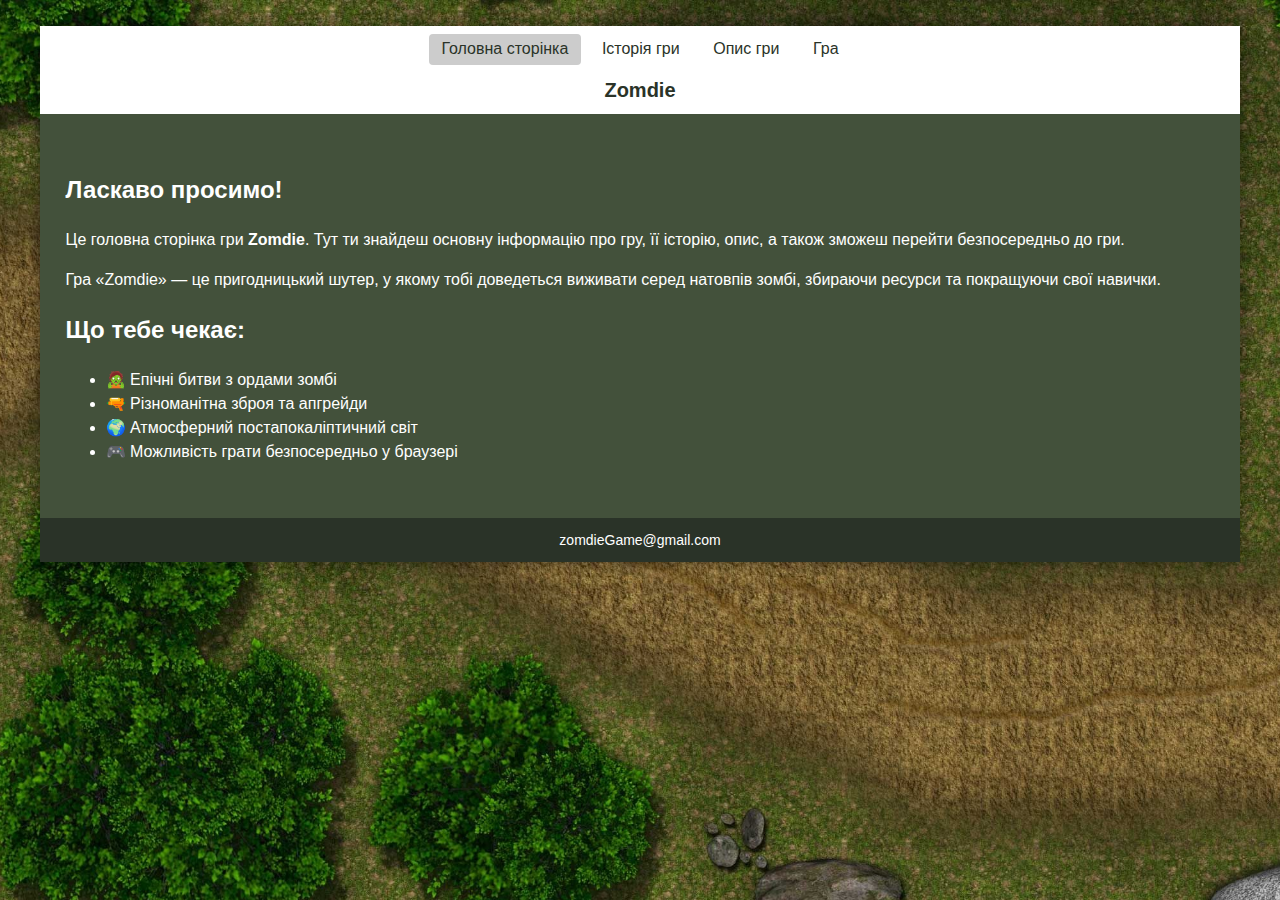
<file: index.html>
<!DOCTYPE html>
<html lang="uk">
<head>
    <meta charset="UTF-8">
    <meta name="viewport" content="width=device-width, initial-scale=1.0">
    <title>Zomdie — Головна сторінка</title>
    <link rel="stylesheet" href="normalize.css">
    <link rel="stylesheet" href="style.css">
</head>
<body>

    <div class="desktop-container">

        <!-- Навігаційна панель -->
        <nav class="nav-bar">
            <a href="index.html" class="active">Головна сторінка</a>
            <a href="history.html">Історія гри</a>
            <a href="about.html">Опис гри</a>
            <a href="game.html">Гра</a>
        </nav>

        <!-- Заголовок сайту -->
        <header class="header-line">Zomdie
        </header>

        <!-- Основний контент -->
        <main class="content">
            <section>
                <h2>Ласкаво просимо!</h2>
                <p>Це головна сторінка гри <strong>Zomdie</strong>. Тут ти знайдеш основну інформацію про гру, її історію, опис, а також зможеш перейти безпосередньо до гри.</p>
                <p>Гра «Zomdie» — це пригодницький шутер, у якому тобі доведеться виживати серед натовпів зомбі, збираючи ресурси та покращуючи свої навички.</p>
            </section>

            <section class="features">
                <h2>Що тебе чекає:</h2>
                <ul>
                    <li>🧟 Епічні битви з ордами зомбі</li>
                    <li>🔫 Різноманітна зброя та апгрейди</li>
                    <li>🌍 Атмосферний постапокаліптичний світ</li>
                    <li>🎮 Можливість грати безпосередньо у браузері</li>
                </ul>
            </section>
        </main>

        <!-- Нижній колонтитул -->
    <div class="footer">
        zomdieGame@gmail.com
    </div>

    </div>

</body>
</html>
</file>
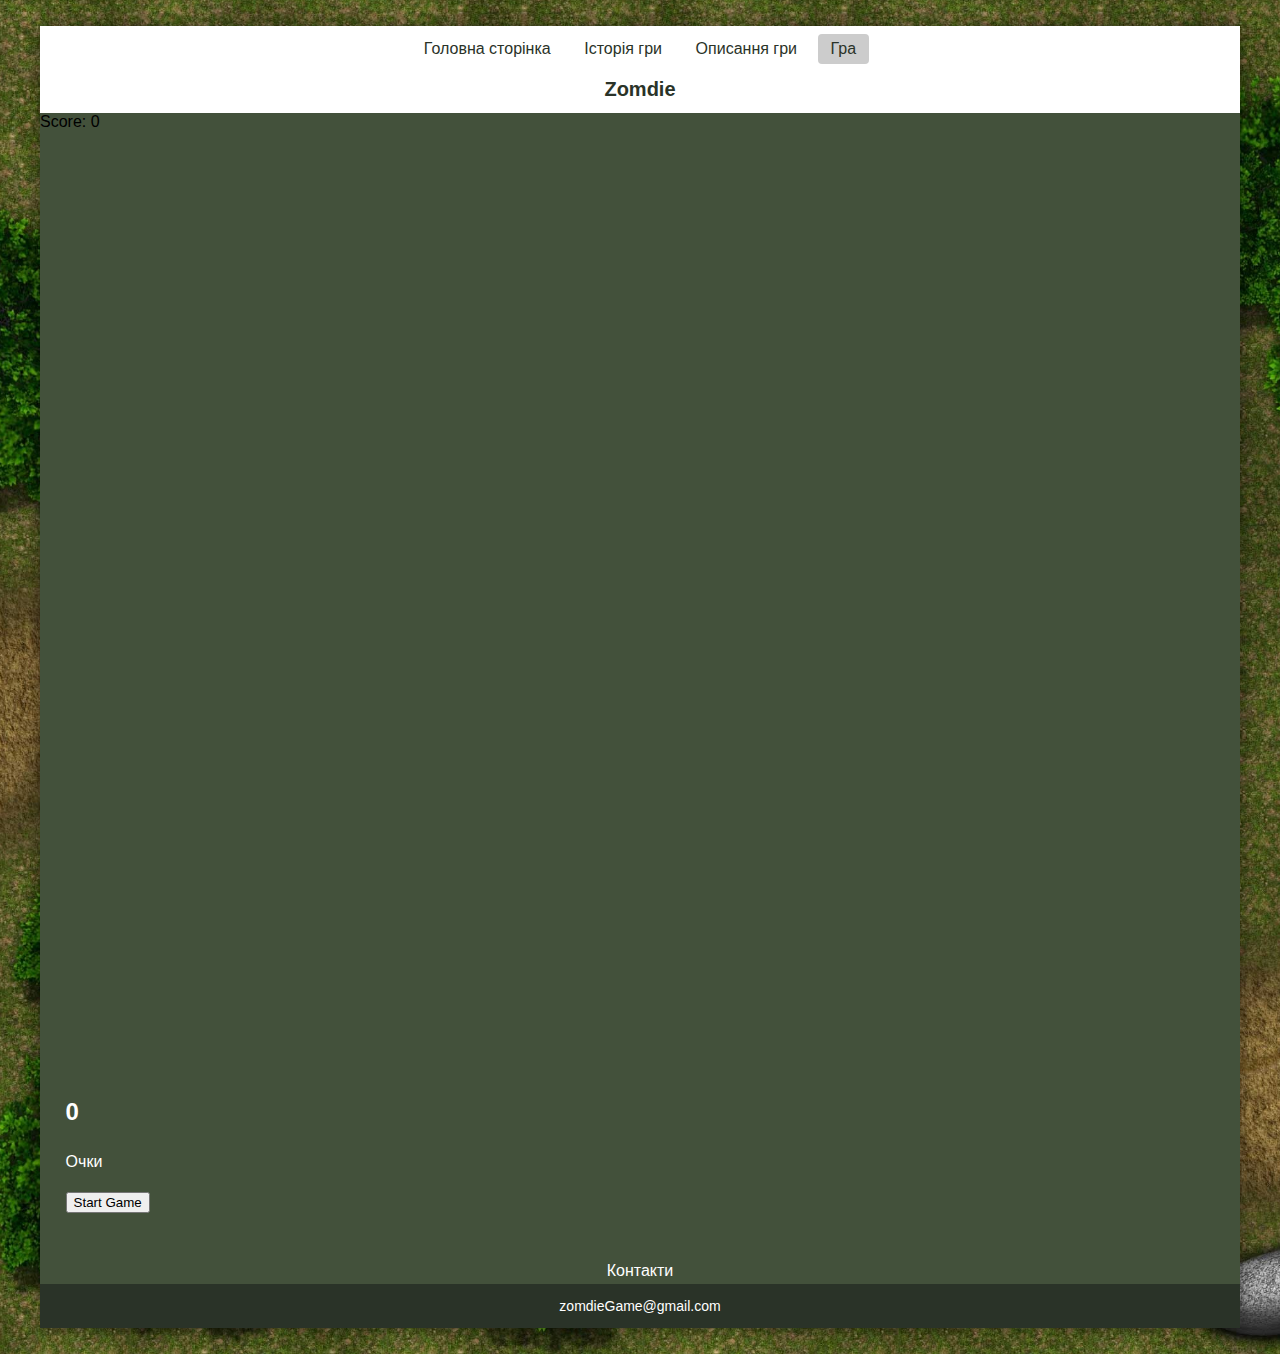
<file: game.html>
<!DOCTYPE html>
<html lang="uk">
<head>
    <meta charset="UTF-8">
    <meta name="viewport" content="width=device-width, initial-scale=1.0">
    <title>Zomdie — Гра</title>
    <link rel="stylesheet" href="style.css">
    <!-- Google tag (gtag.js) -->
<script async src="https://www.googletagmanager.com/gtag/js?id=G-TY263S9V6D"></script>
<script>
  window.dataLayer = window.dataLayer || [];
  function gtag(){dataLayer.push(arguments);}
  gtag('js', new Date());

  gtag('config', 'G-TY263S9V6D');
</script>
</head>

<body>
    <div class="desktop-container">
        <div class="nav-bar">
            <a href="index.html">Головна сторінка</a>
            <a href="history.html">Історія гри</a>
            <a href="about.html">Описання гри</a>
            <a href="game.html" class="active">Гра</a>
        </div>

        <div class="header-line">Zomdie</div>

        <div class="game-wrapper">
            <div class="score">Score: <span class="score-num">0</span></div>
            <canvas class="canvas"></canvas>

            <div class="result">
                <div class="content">
                    <h2>0</h2>
                    <p>Очки</p>
                    <button class="start-game-btn">Start Game</button>
                </div>
            </div>
        </div>

        <div class="footer-line">Контакти</div>
        <div class="footer">zomdieGame@gmail.com</div>
    </div>

    <script src="script.js"></script>
</body>
</html>
</file>
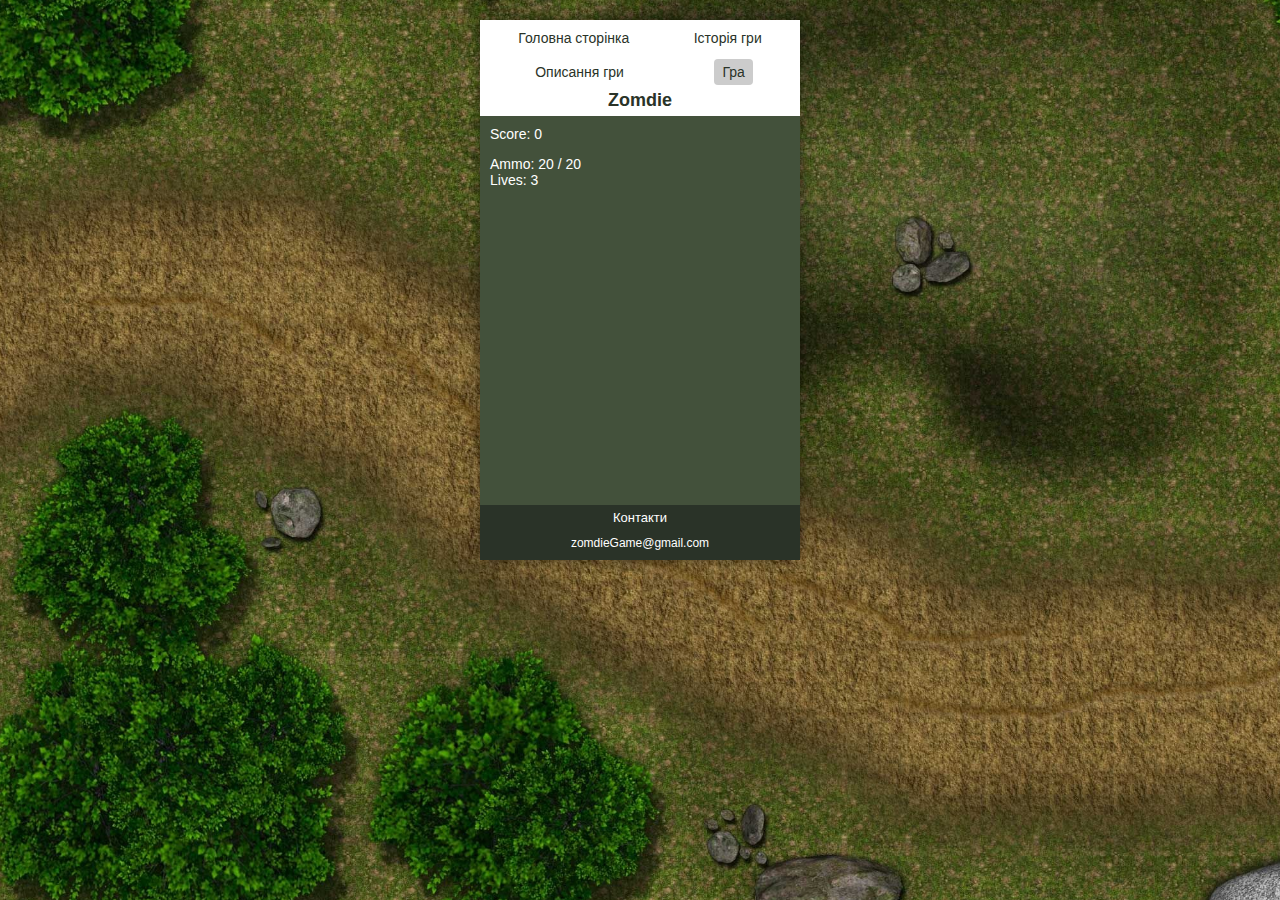
<file: script1.html>
<!DOCTYPE html>
<html lang="uk">

<head>
    <meta charset="UTF-8">
    <meta name="viewport" content="width=device-width, initial-scale=1.0">
    <title>Zomdie — Гра</title>
    <link rel="stylesheet" href="style.css">
    <style>
        body {
            background-color: #242424;
            font-family: Arial, sans-serif;
            margin: 0;
            padding: 0;
            display: flex;
            justify-content: center;
        }

        .desktop-container {
            width: 320px;
            height: 540px;
            background-color: #43513b;
            margin: 20px;
            box-shadow: 0 0 15px rgba(0, 0, 0, 0.5);
            display: flex;
            flex-direction: column;
            justify-content: space-between;
        }

        .nav-bar {
            background-color: #ffffff;
            padding: 5px 10px;
            display: flex;
            justify-content: space-around;
        }

        .nav-bar a {
            color: #2a3328;
            text-decoration: none;
            padding: 5px 8px;
            font-size: 14px;
        }

        .nav-bar .active {
            background-color: #cccccc;
        }

        .header-line {
            background-color: #ffffff;
            color: #2a3328;
            padding: 5px 10px;
            margin-top: -5px;
            text-align: center;
            font-size: 18px;
            font-weight: bold;
        }

        .footer-line {
            background-color: #2a3328;
            color: #ffffff;
            padding: 5px 10px;
            text-align: center;
            font-size: 13px;
        }

        .footer {
            background-color: #2a3328;
            color: #ffffff;
            padding: 10px;
            font-size: 12px;
            text-align: center;
        }

        .game-wrapper {
            flex-grow: 1;
            position: relative;
            overflow: hidden;
        }

        canvas.canvas {
            position: absolute;
            top: 0;
            left: 0;
            width: 100%;
            height: 100%;
            display: none;
        }

        .score,
        .status-bar {
            position: absolute;
            top: 10px;
            left: 10px;
            color: white;
            font-size: 14px;
            font-family: Arial, sans-serif;
            z-index: 1;
        }

        .status-bar {
            top: 40px;
        }

        .result {
            position: absolute;
            width: 80%;
            top: 50%;
            left: 50%;
            transform: translate(-50%, -50%);
            font-family: Arial, sans-serif;
            display: none;
        }

        .result .content {
            background-color: white;
            padding: 20px;
            border-radius: 8px;
            text-align: center;
        }

        .result h2 {
            font-size: 36px;
            margin: 0;
        }

        .result p {
            color: #777;
            font-size: 18px;
        }

        .result button {
            margin-top: 10px;
            padding: 8px 16px;
            background-color: #0077ff;
            color: white;
            border: none;
            border-radius: 20px;
            font-size: 18px;
            cursor: pointer;
        }
    </style>
</head>

<body>
    <div class="desktop-container">
        <div class="nav-bar">
            <a href="index.html">Головна сторінка</a>
            <a href="history.html">Історія гри</a>
            <a href="about.html">Описання гри</a>
            <a href="game.html" class="active">Гра</a>
        </div>

        <div class="header-line">Zomdie</div>

        <div class="game-wrapper">
            <div class="score">Score: <span class="score-num">0</span></div>
            <div class="status-bar">
                Ammo: <span id="ammo-count">20</span> / 20<br>
                Lives: <span id="lives-count">3</span>
            </div>
            <canvas class="canvas"></canvas>
            <div class="result">
                <div class="content">
                    <h2>0</h2>
                    <p>Очки</p>
                    <button class="start-game-btn">Start Game</button>
                </div>
            </div>
        </div>

        <div class="footer-line">Контакти</div>
        <div class="footer">zomdieGame@gmail.com</div>
    </div>

    <script src="script.js"></script>
</body>

</html>
</file>
<file: style.css>
body {
    background-color: #242424;
    font-family: Arial, sans-serif;
    margin: 0;
    padding: 0;
    display: flex;
    justify-content: center;
    background: url('photos/grass.jpg') center/150% no-repeat; 
}


.desktop-container {
    width: 115%;
    max-width: 1200px;
    background-color: #43513b;
    margin: 2vw;
    box-shadow: 0 0 15px rgba(0, 0, 0, 0.5);
    display: flex;
    flex-direction: column;
    justify-content: space-between;
    border-radius: 8px;
}


.header {
    background-color: #2a3328;
    color: white;
    padding: 1em;
    font-size: clamp(14px, 2vw, 18px);
    font-weight: bold;
    text-align: center;
}


.nav-bar {
    background-color: #ffffff;
    padding: 0.5em 1em;
    display: flex;
    flex-wrap: wrap;
    justify-content: center;
    gap: 0.5em;
}

.nav-bar a {
    color: #2a3328;
    text-decoration: none;
    padding: 0.4em 0.8em;
    font-size: clamp(12px, 1.8vw, 16px);
    border-radius: 4px;
    transition: background-color 0.3s;
}

.nav-bar a:hover {
    background-color: #dddddd;
}

.nav-bar .active {
    background-color: #cccccc;
}


.header-line {
    background-color: #ffffff;
    color: #2a3328;
    padding: 0.6em 1em;
    margin-top: -0.3em;
    text-align: center;
    font-size: clamp(16px, 2vw, 20px);
    font-weight: bold;
}


.content {
    padding: 3vw 2vw;
    color: #ffffff;
    font-size: clamp(13px, 1.5vw, 16px);
    flex-grow: 1;
    line-height: 1.5;
}


.footer {
    background-color: #2a3328;
    color: #ffffff;
    padding: 1em;
    font-size: clamp(11px, 1.5vw, 14px);
    text-align: center;
}

.footer-line {
    color: #ffffff;
    padding: 0.6em 1em;
    margin-bottom: -0.3em;
    text-align: center;
}


@media (max-width: 600px) {
    .nav-bar {
        flex-direction: column;
        align-items: center;
    }

    .desktop-container {
        width: 100%;
        margin: 0;
        border-radius: 0;
        box-shadow: none;
    }

    .header-line {
        font-size: 16px;
    }

    .content {
        padding: 5vw;
    }
}
</file>
